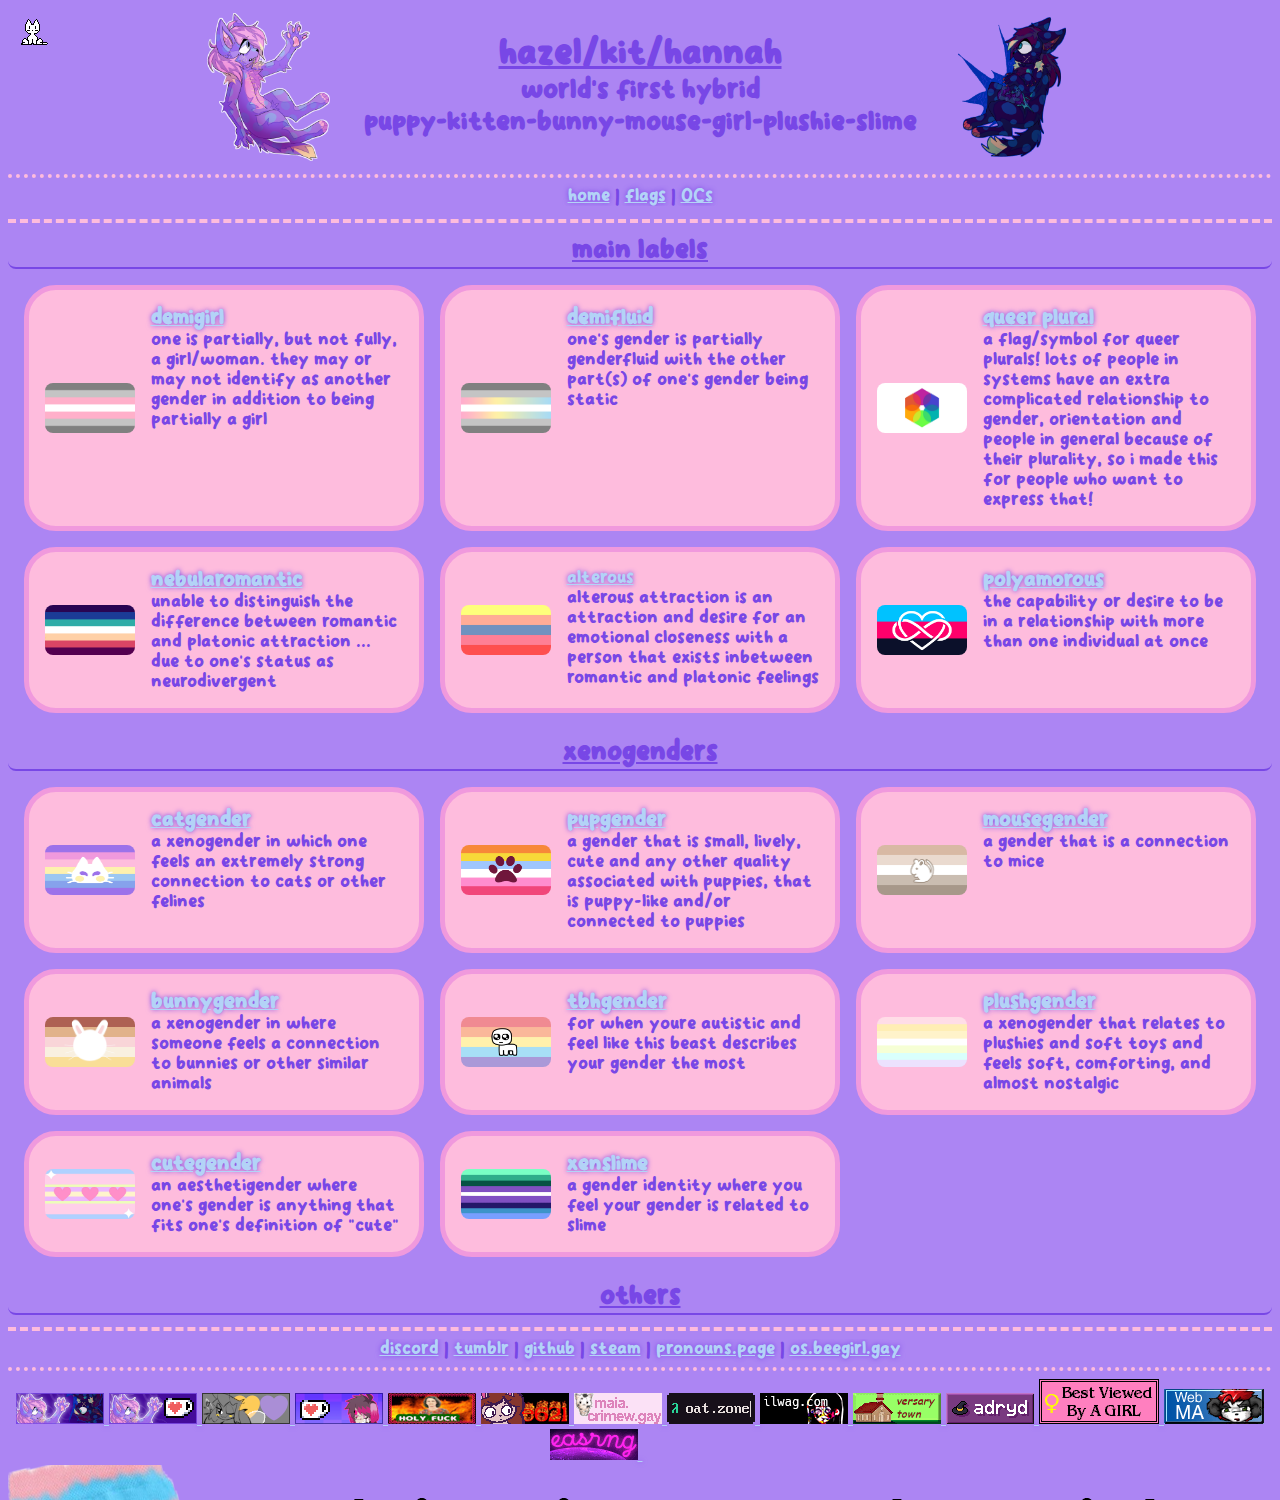
<file: flags/index.html>
<!DOCTYPE HTML>
<head>
    <title>my pride flags :3</title>
	<base href="../">
	<link rel="icon" type="image/x-icon" href="Images/Favicon.png">
	<link rel="stylesheet" href="Styles/Common.css">
	<link rel="stylesheet" href="Styles/Flags.css">
	<script defer src="Scripts/iframe.js"></script>
</head>

<body>
	<header>
		<iframe src="/Common/Header.html" id="Header" loading="eager" seamless></iframe>
	</header>
	<hr class="dashed">
	<main>
		<details open>
			<summary>
				<u><h2>main labels</h2></u>
			</summary>
			<ul>
				<li>
					<img src="/Images/Flags/Demigirl.png">
					<div><a href="https://www.lgbtqia.wiki/wiki/Demigirl"><h3>demigirl</h3></a>
					<blockquote cite="https://www.lgbtqia.wiki/wiki/Demigirl">one is partially, but not fully, a girl/woman. they may or may not identify as another gender in addition to being partially a girl</blockquote></div>
				</li>
				<li>
					<img src="/Images/Flags/DemiFluid.png">
					<div><a href="https://www.lgbtqia.wiki/wiki/Demifluid"><h3>demifluid</h3></a>
					<blockquote cite="https://www.lgbtqia.wiki/wiki/Demifluid">one's gender is partially genderfluid with the other part(s) of one's gender being static</blockquote></div>
				</li>
				<li>
					<img src="/Images/Flags/Queer Plural.png">
					<div><a href="https://queer-buccaneers.tumblr.com/post/177533248617/this-is-a-flagsymbol-for-queer-plurals-lots-of"><h3>queer plural</h3></a>
					<blockquote cite="https://queer-buccaneers.tumblr.com/post/177533248617/this-is-a-flagsymbol-for-queer-plurals-lots-of">a flag/symbol for queer plurals! lots of people in systems have an extra complicated relationship to gender, orientation and people in general because of their plurality, so i made this for people who want to express that!</blockquote></div>
				</li>
				<li>
					<img src="/Images/Flags/NebulaRomantic.png">
					<div><a href="https://www.lgbtqia.wiki/wiki/Nebularomantic"><h3>nebularomantic</h3></a>
					<blockquote cite="https://www.lgbtqia.wiki/wiki/Nebularomantic">unable to distinguish the difference between romantic and platonic attraction ... due to one's status as neurodivergent</blockquote></div>
				</li>
				<li>
					<img src="/Images/Flags/Alterous.png">
					<div><a href="https://aromantic.fandom.com/wiki/Alterous_Attraction">alterous</a></h3>
					<blockquote cite="https://aromantic.fandom.com/wiki/Alterous_Attraction">alterous attraction is an attraction and desire for an emotional closeness with a person that exists inbetween romantic and platonic feelings</blockquote></div>
				</li>
				<li>
					<img src="/Images/Flags/PolyAmorous.png">
					<div><a href="https://www.lgbtqia.wiki/wiki/Polyamorous"><h3>polyamorous</h3></a>
					<blockquote cite="https://www.lgbtqia.wiki/wiki/Polyamorous">the capability or desire to be in a relationship with more than one individual at once</blockquote></div>
				</li>
			</ul>
		</details>
		<details open>
			<summary>
				<u><h2>xenogenders</h2></u>
			</summary>
			<ul>
				<li>
					<img src="/Images/Flags/CatGender.png">
					<div><a href="https://www.lgbtqia.wiki/wiki/Catgender"><h3>catgender</h3></a>
					<blockquote cite="https://www.lgbtqia.wiki/wiki/Catgender">a xenogender in which one feels an extremely strong connection to cats or other felines</blockquote></div>
				</li>
				<li>
					<img src="/Images/Flags/PupGender.png">
					<div><a href="https://www.lgbtqia.wiki/wiki/Pupgender"><h3>pupgender</h3></a>
					<blockquote cite="https://www.lgbtqia.wiki/wiki/Pupgender">a gender that is small, lively, cute and any other quality associated with puppies, that is puppy-like and/or connected to puppies</blockquote></div>
				</li>
				<li>
					<img src="/Images/Flags/MouseGender.png">
					<div><a href="https://www.lgbtqia.wiki/wiki/Mousegender"><h3>mousegender</h3></a>
					<blockquote cite="https://www.lgbtqia.wiki/wiki/Mousegender">a gender that is a connection to mice</blockquote></div>
				</li>
				<li>
					<img src="/Images/Flags/BunnyGender.png">
					<div><a href="https://www.lgbtqia.wiki/wiki/Bunnygender"><h3>bunnygender</h3></a>
					<blockquote cite="https://www.lgbtqia.wiki/wiki/Bunnygender">a xenogender in where someone feels a connection to bunnies or other similar animals</blockquote></div>
				</li>
				<li>
					<img src="/Images/Flags/TBHGender.png">
					<div><a href="https://purplequay.tumblr.com/post/687043456038748160/tbhgender-for-when-youre-autistic-and-feel-like"><h3>tbhgender</h3></a>
					<blockquote cite="https://purplequay.tumblr.com/post/687043456038748160/tbhgender-for-when-youre-autistic-and-feel-like">for when youre autistic and feel like this beast describes your gender the most</blockquote></div>
				</li>
				<li>
					<img src="/Images/Flags/PlushGender.png">
					<div><a href="https://www.lgbtqia.wiki/wiki/Plushgender"><h3>plushgender</h3></a>
					<blockquote cite="https://www.lgbtqia.wiki/wiki/Plushgender">a xenogender that relates to plushies and soft toys and feels soft, comforting, and almost nostalgic</blockquote></div>
				</li>
				<li>
					<img src="/Images/Flags/CuteGender.png">
					<div><a href="https://www.lgbtqia.wiki/wiki/Cutegender"><h3>cutegender</h3></a>
					<blockquote cite="https://www.lgbtqia.wiki/wiki/Cutegender">an aesthetigender where one's gender is anything that fits one's definition of "cute"</blockquote></div>
				</li>
				<li>
					<img src="/Images/Flags/XenSlime.png">
					<div><a href="https://www.reddit.com/r/XenogendersAndMore/comments/nk3t13/coining_a_new_termgender_explanation_xenslime_not/"><h3>xenslime</h3></a>
					<blockquote cite="https://www.reddit.com/r/XenogendersAndMore/comments/nk3t13/coining_a_new_termgender_explanation_xenslime_not/">a gender identity where you feel your gender is related to slime</blockquote></div>
				</li>
			</ul>
		</details>
		<details>
			<summary>
				<u><h2>others</h2></u>
			</summary>
			<ul>
				<li>
					<img src="/Images/Flags/TransGender.png">
					<div><a href="https://www.lgbtqia.wiki/wiki/Transgender"><h3>transgender</h3></a>
					<blockquote cite="https://www.lgbtqia.wiki/wiki/Transgender">an individual whose gender identity does not correspond with their assigned gender at birth</blockquote></div>
				</li>
				<li>
					<img src="/Images/Flags/TransFeminine.png">
					<div><a href="https://www.lgbtqia.wiki/wiki/Transfeminine"><h3>transfeminine</h3></a>
					<blockquote cite="https://www.lgbtqia.wiki/wiki/Transfeminine">an umbrella term for individuals whose gender is partially or fully feminine</blockquote></div>
				</li>
				<li>
					<img src="/Images/Flags/QuoiRomantic.png">
					<div><a href="https://www.lgbtqia.wiki/wiki/Quoiromantic"><h3>quoiromantic</h3></a>
					<blockquote cite="https://www.lgbtqia.wiki/wiki/Quoiromantic">being unsure what romantic attraction is, and therefore being unsure if one has experienced it or not</blockquote></div>
				</li>
				<li>
					<img src="/Images/Flags/Genderfluff.png">
					<div><a href="https://www.lgbtqia.wiki/wiki/Genderfluff"><h3>genderfluff</h3></a>
					<blockquote cite="https://www.lgbtqia.wiki/wiki/Genderfluff">an aesthetigender that is light, soft and fluffy or related to fluffiness or fluffy things</blockquote></div>
				</li>
				<li>
					<img src="/Images/Flags/Relationship Anarchy.png">
					<div><a href="https://www.lgbtqia.wiki/wiki/Relationship_Anarchy"><h3>relationship anarchy</h3></a>
					<blockquote cite="https://www.lgbtqia.wiki/wiki/Relationship_Anarchy">the belief that relationships should not be bound by set rules, aside from the rules the individuals involved mutually agree upon</blockquote></div>
				</li>
			</ul>
		</details>
	</main>
	<hr class="dashed">
	<footer>
		<iframe src="/Common/Footer.html" id="Footer" loading="eager" seamless></iframe>
	</footer>
	<script src="Scripts/oneko.js"></script>
</body>
</file>
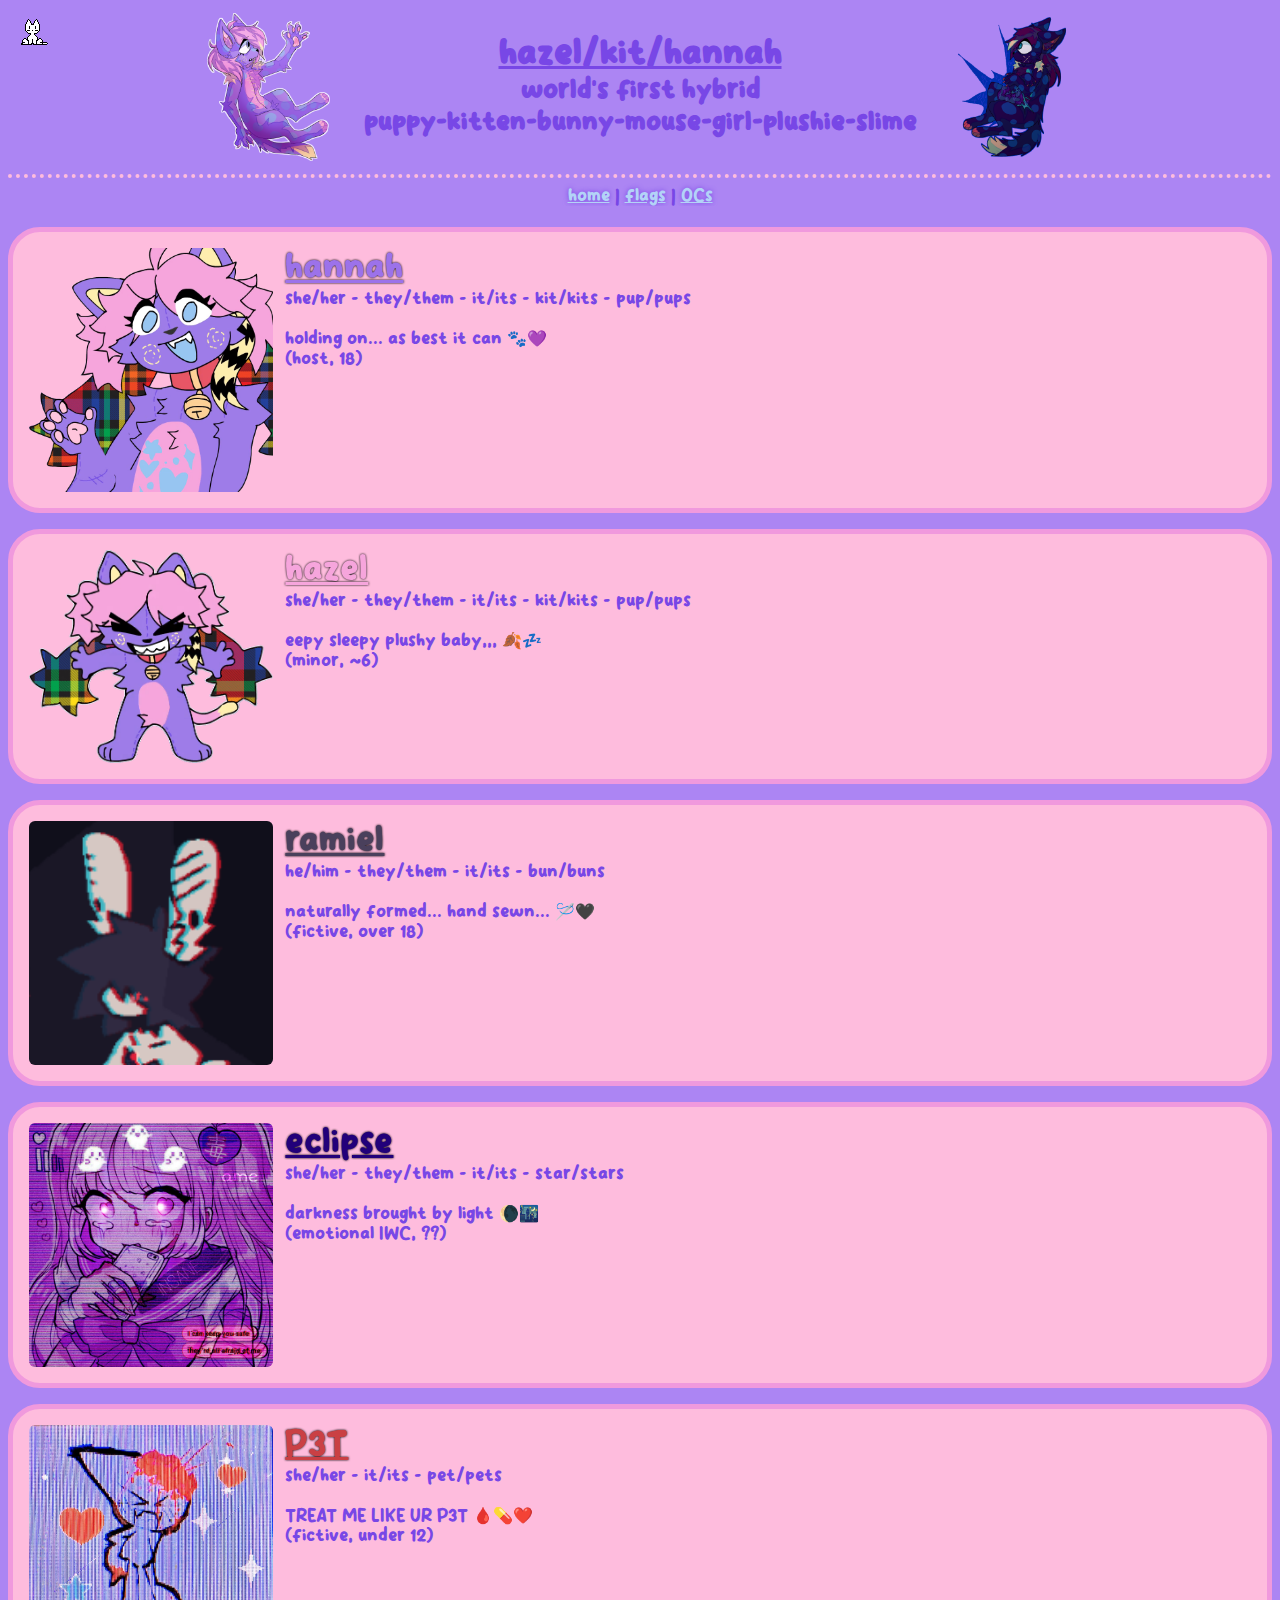
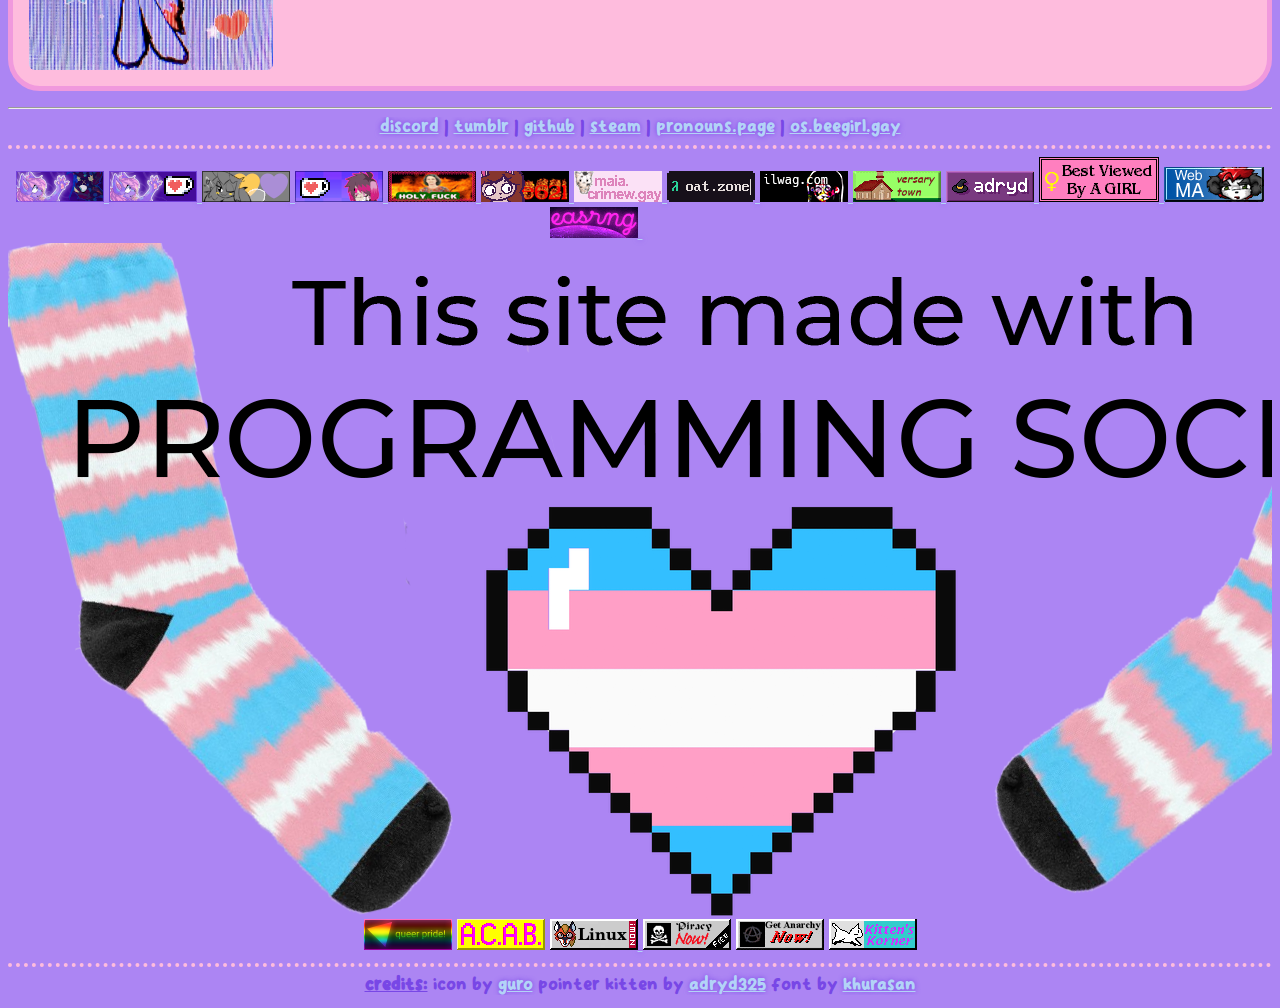
<file: headmates/index.html>
<!DOCTYPE HTML>
<head>
    <title>our headmates :3</title>
	<base href="../">
	<link rel="icon" type="image/x-icon" href="Images/Favicon.png">
	<link rel="stylesheet" href="Styles/Common.css">
	<link rel="stylesheet" href="Styles/Headmates.css">
	<script defer src="Scripts/iframe.js"></script>
</head>

<body>
	<header>
		<iframe src="/Common/Header.html" id="Header" loading="eager" seamless></iframe>
	</header>
	<main>
		<ul>
			<li id="hannah">
				<figure>
					<a href="https://dash.pluralkit.me/dash/m/yvcbc"><img src="Images/Headmates/hannah.png"></a>
					<figcaption>by <a href="https://ko-fi.com/w1z4rdxx/gallery">guro</a></figcaption>
				</figure>
				<div class="description">
					<span class="title hannah">
						<span class="name">hannah</span>
						<span class="pronouns">she/her - they/them - it/its - kit/kits - pup/pups</span>
					</span><br/>
					<p>holding on... as best it can 🐾💜<br/>
					(host, 18)</p>
				</div>
			</li>
			<li id="hazel">
				<figure>
					<a href="https://dash.pluralkit.me/dash/m/qkwlb"><img src="Images/Headmates/hazel.png"></a>
					<figcaption>by <a href="https://ko-fi.com/w1z4rdxx/gallery">guro</a></figcaption>
				</figure>
				<div class="description">
					<span class="title hazel">
						<span class="name">hazel</span>
						<span class="pronouns">she/her - they/them - it/its - kit/kits - pup/pups</span>
					</span><br/>
					<p>eepy sleepy plushy baby,,, 🍂💤<br/>
					(minor, ~6)</p>
				</div>
			</li>
			<li id="ramiel">
				<figure>
					<a href="https://dash.pluralkit.me/dash/m/hjuuw"><img src="Images/Headmates/ramiel.png"></a>
					<figcaption>by <a href="https://www.tumblr.com/deceased-bunny">ramiel</a></figcaption>
				</figure>
				<div class="description">
					<span class="title ramiel">
						<span class="name">ramiel</span>
						<span class="pronouns">he/him - they/them - it/its - bun/buns</span>
					</span><br/>
					<p>naturally formed... hand sewn... 🪡🖤<br/>
					(fictive, over 18)</p>
				</div>
			</li>
			<li id="eclipse">
				<figure>
					<a href="https://dash.pluralkit.me/dash/m/rqrew"><img src="Images/Headmates/eclipse.png"></a>
					<figcaption>from <a href="https://www.artofit.org/image-gallery/80853755801955714/purple-yandere/">google</a></figcaption>
				</figure>
				<div class="description">
					<span class="title eclipse">
						<span class="name">eclipse</span>
						<span class="pronouns">she/her - they/them - it/its - star/stars</span>
					</span><br/>
					<p>darkness brought by light 🌘🌃<br/>
					(emotional IWC, ??)</p>
				</div>
			</li>
			<li id="pet">
				<figure>
					<a href="https://dash.pluralkit.me/dash/m/wpabv"><img src="Images/Headmates/pet.png"></a>
					<figcaption>from <a href="https://femtanyl.bandcamp.com/track/push-ur-t3mpr">femtanyl</a></figcaption>
				</figure>
				<div class="description">
					<span class="title pet">
						<span class="name">P3T</span>
						<span class="pronouns">she/her - it/its - pet/pets</span>
					</span><br/>
					<p>TREAT ME LIKE UR P3T 🩸💊❤️<br/>
					(fictive, under 12)</p>
				</div>
			</li>
		</ul>
	</main>
	<hr>
	<footer>
		<iframe src="/Common/Footer.html" id="Footer" loading="eager" seamless></iframe>
	</footer>
	<script src="Scripts/oneko.js"></script>
</body>
</file>
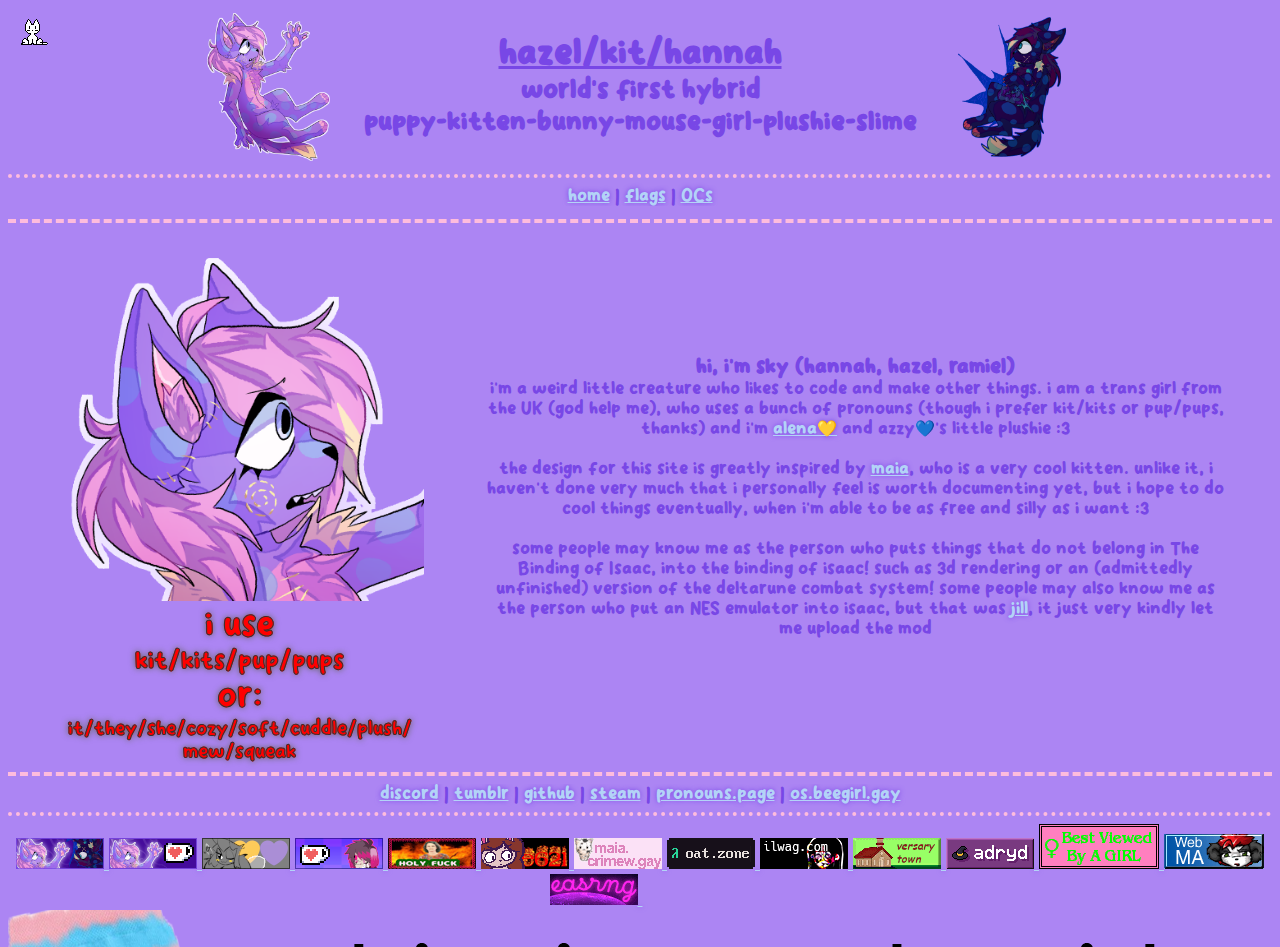
<file: home/index.html>
<!DOCTYPE HTML>
<head>
    <title>hi! i'm sky :3</title>
	<base href="../">
	<link rel="icon" type="image/x-icon" href="Images/Favicon.png">
	<link rel="stylesheet" href="Styles/Common.css">
	<link rel="stylesheet" href="Styles/Home.css">
	<script defer src="Scripts/iframe.js"></script>
</head>

<body>
	<header>
		<iframe src="/Common/Header.html" id="Header" loading="eager" seamless></iframe>
	</header>
	<hr class="dashed">
	<main>
		<span class="images">
			<a href="./OCs/#kit">
				<img src="Images/Icon.png" alt="It me!" title="It me!">
			</a>
			<div class="fancy">
				<p class="big">i use</p>
				<p class="medium">kit/<wbr>kits/<wbr>pup/<wbr>pups</p>
				<p class="big">or:</p>
				<p class="small">it/<wbr>they/<wbr>she/<wbr>cozy/<wbr>soft/<wbr>cuddle/<wbr>plush/<wbr>mew/<wbr>squeak</p>
			</div>
		</span>
		<span class="intro">
			<h3>hi, i'm sky (hannah, hazel, ramiel)</h3> 
			i'm a weird little creature who likes to code and make other things.
			i am a trans girl from the UK (god help me), who uses a bunch of pronouns (though i prefer kit/kits or pup/pups, thanks)
			and i'm <a href="https://bumblebutt.carrd.co">alena💛</a> and azzy💙's little plushie :3<br><br>
			the design for this site is greatly inspired by <a href="https://maia.crimew.gay">maia</a>, who is a very cool kitten.
			unlike it, i haven't done very much that i personally feel is worth documenting yet, but i hope to do cool things eventually, when i'm able to be as free and silly as i want :3<br><br>
			some people may know me as the person who puts things that do not belong in The Binding of Isaac, into the binding of isaac! such as 3d rendering or an (admittedly unfinished) version of the deltarune combat system!
			some people may also know me as the person who put an NES emulator into isaac, but that was <a href="https://oat.zone">jill</a>, it just very kindly let me upload the mod
		</span>
	</main>
	<hr class="dashed">
	<footer>
		<iframe src="/Common/Footer.html" id="Footer" loading="eager" seamless></iframe>
	</footer>
	<script src="Scripts/oneko.js"></script>
</body>
</file>
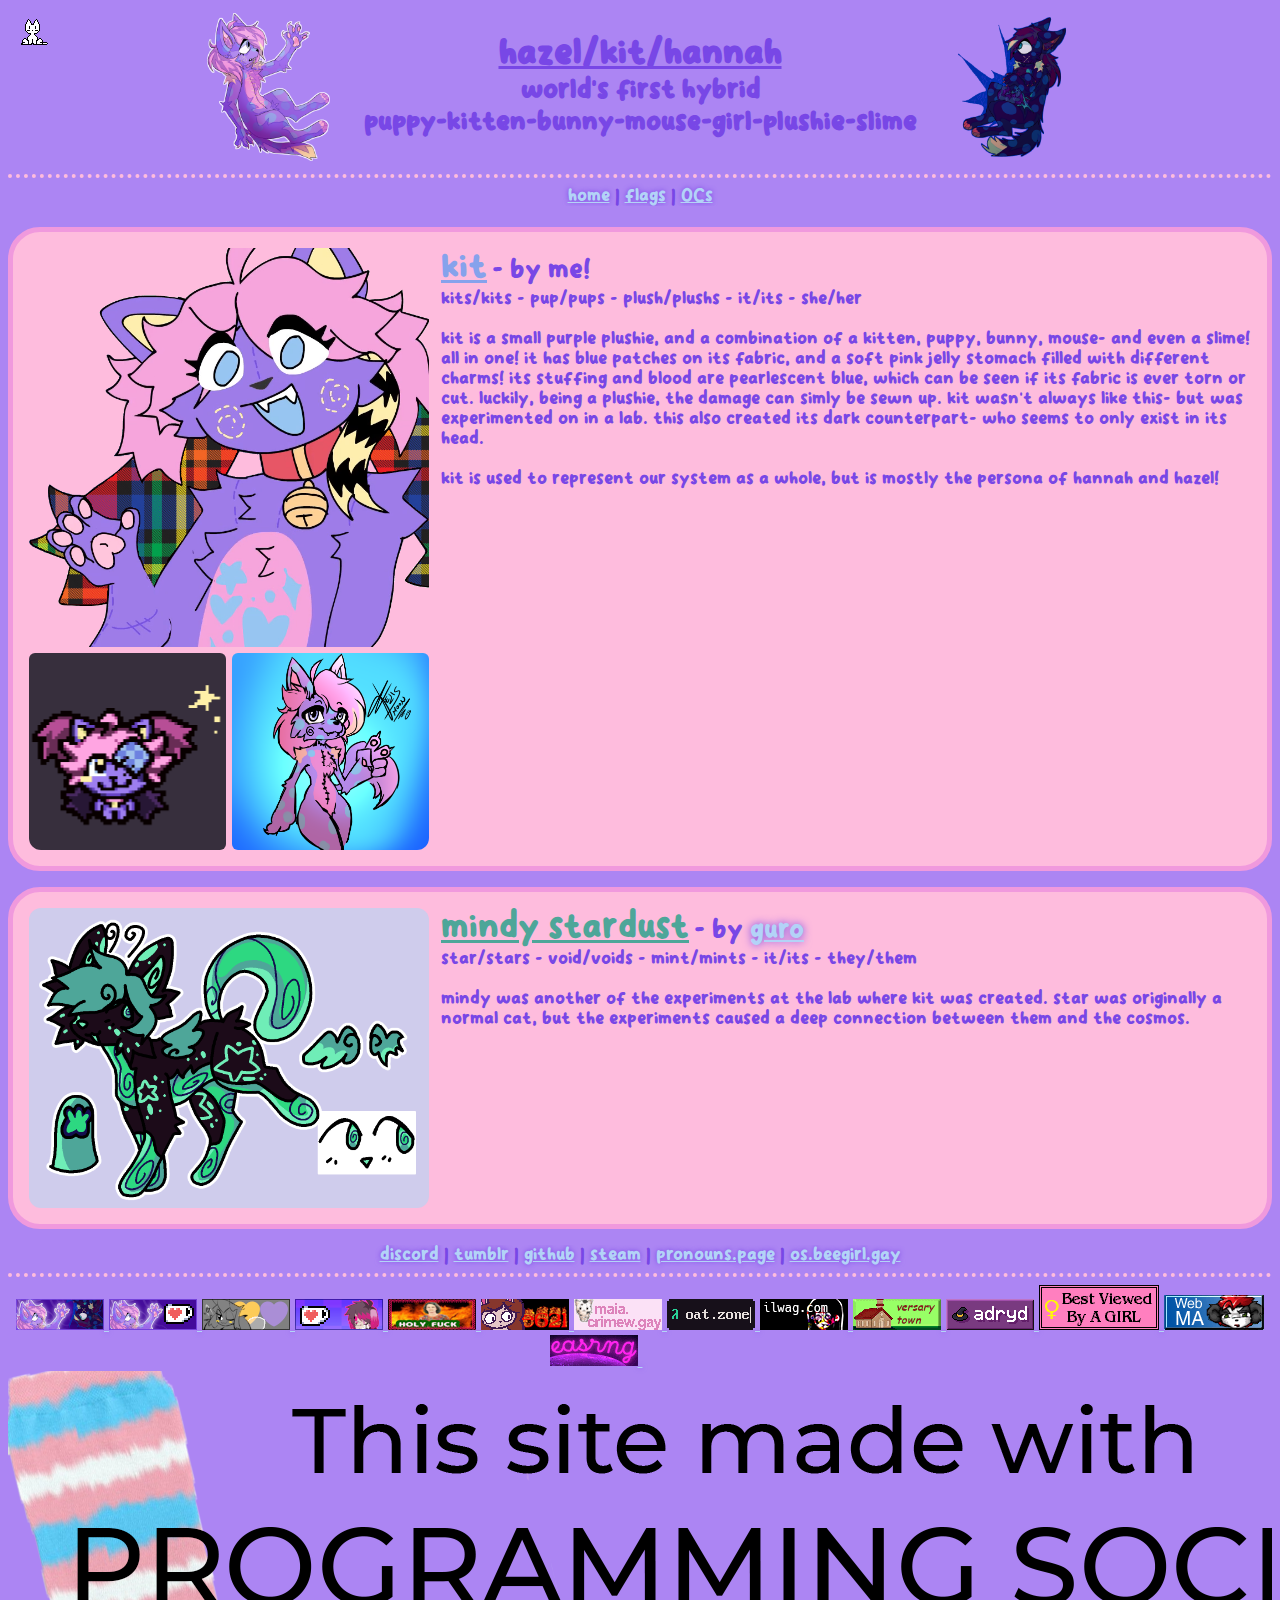
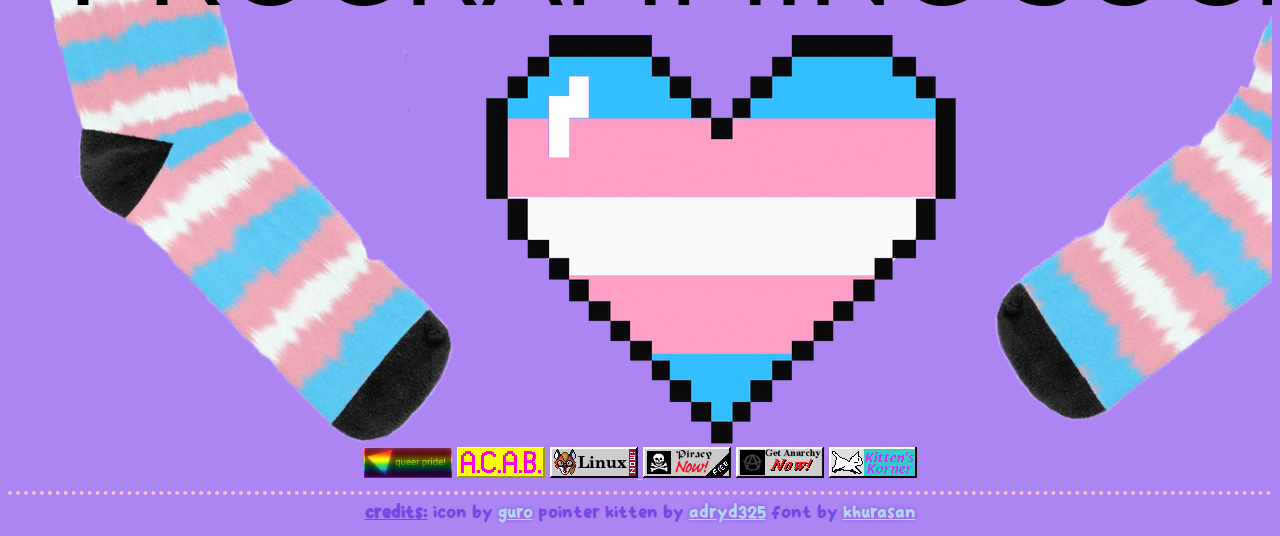
<file: OCs/index.html>
<!DOCTYPE HTML>
<head>
    <title>our OCs :3</title>
	<base href="../">
	<link rel="icon" type="image/x-icon" href="Images/Favicon.png">
	<link rel="stylesheet" href="Styles/Common.css">
	<link rel="stylesheet" href="Styles/OCs.css">
	<script defer src="Scripts/iframe.js"></script>
</head>

<body>
	<header>
		<iframe src="/Common/Header.html" id="Header" loading="eager" seamless></iframe>
	</header>
	<main>
		<ul>
			<li id="kit">
				<div class="gallery triple">
					<figure>
						<img src="/Images/OC art/kit guro YCH right.png">
						<figcaption>by <a href="https://ko-fi.com/snuffbun/gallery">guro</a></figcaption>
					</figure>
					<figure>
						<img src="/Images/OC art/kit brenden pixel art.png">
						<figcaption>by <a href="https://discord.com/users/1167271003991318640">brenden</a></figcaption>
					</figure>
					<figure>
						<img src="/Images/OC art/kit felismoon sketch.png">
						<figcaption>by <a href="https://x.com/felis_moon">felismoon</a></figcaption>
					</figure>
				</div>
				<div class="description">
					<span class="title kit">
						<span>
							<span class="name">kit</span>
							<span class="credit"> - by me!</span>
						</span>
						<span class="pronouns">kits/kits - pup/pups - plush/plushs - it/its - she/her</span>
					</span><br/>
					<p>kit is a small purple plushie, and a combination of a kitten, puppy, bunny, mouse- and even a slime! all in one!
					it has blue patches on its fabric, and a soft pink jelly stomach filled with different charms!
					its stuffing and blood are pearlescent blue, which can be seen if its fabric is ever torn or cut. luckily, being a plushie, the damage can simly be sewn up.
					kit wasn't always like this- but was experimented on in a lab. this also created its dark counterpart- who seems to only exist in its head.<br/>
					<br/>
					kit is used to represent our system as a whole, but is mostly the persona of hannah and hazel!</p>
				</div>
			</li>
			<li id="mindy">
				<div class="gallery">
					<figure>
						<img src="/Images/OC art/mindy guro art.png">
						<figcaption>by <a href="https://ko-fi.com/w1z4rdxx/gallery">guro</a></figcaption>
					</figure>
				</div>
				<div class="description">
					<span class="title mindy">
						<span>
							<span class="name">mindy stardust</span>
							<span class="credit"> - by <a href="https://ko-fi.com/w1z4rdxx/gallery">guro</a></span>
						</span>
						<span class="pronouns">star/stars - void/voids - mint/mints - it/its - they/them</span>
					</span><br/>
					<p>mindy was another of the experiments at the lab where kit was created.
					star was originally a normal cat, but the experiments caused a deep connection between them and the cosmos.</p>
				</div>
			</li>
		</ul>
	</main>
	<footer>
		<iframe src="/Common/Footer.html" id="Footer" loading="eager" seamless></iframe>
	</footer>
	<script src="Scripts/oneko.js"></script>
</body>
</file>
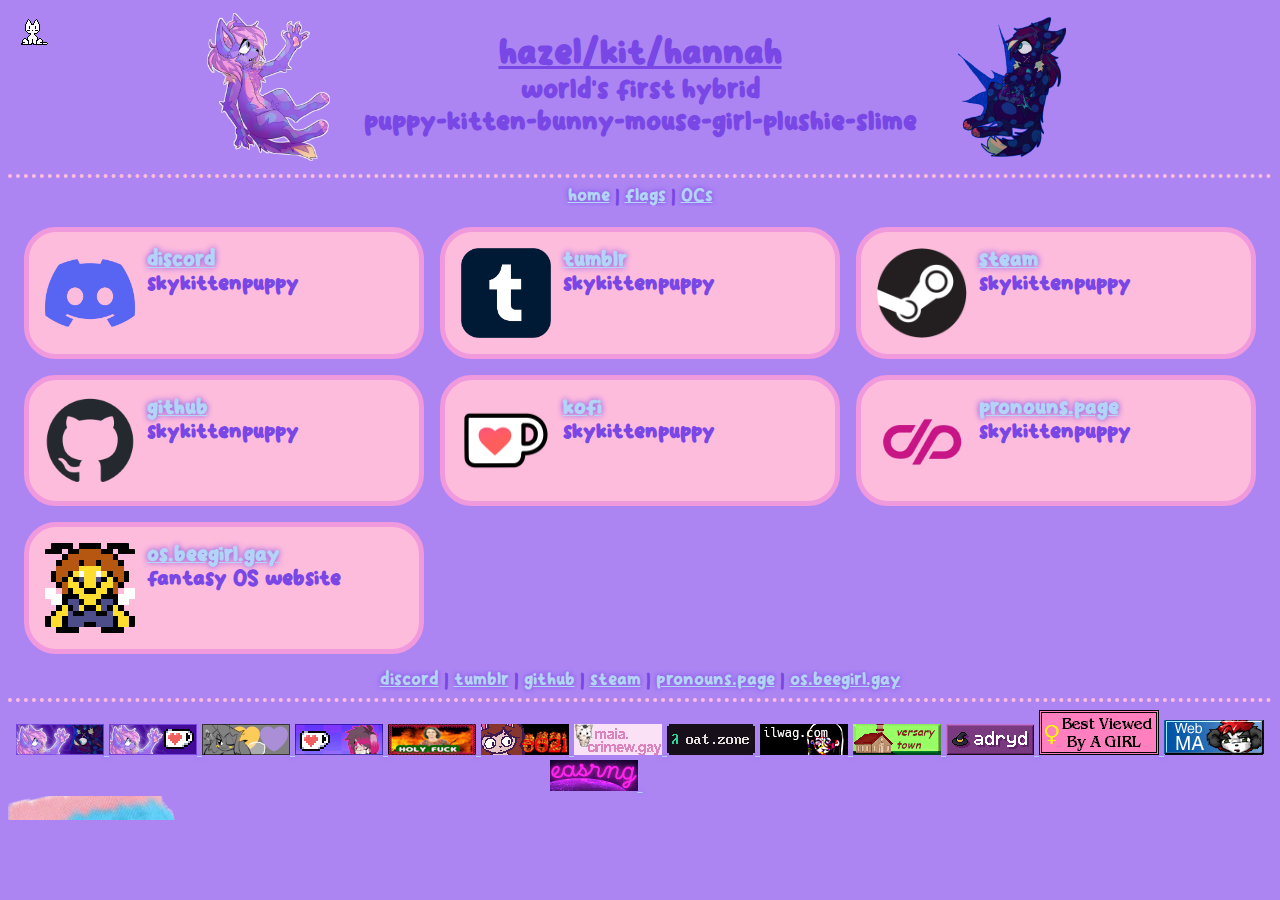
<file: socials/index.html>
<!DOCTYPE HTML>
<head>
    <title>our socials :3</title>
	<base href="../">
	<link rel="icon" type="image/x-icon" href="Images/Favicon.png">
	<link rel="stylesheet" href="Styles/Common.css">
	<link rel="stylesheet" href="Styles/Socials.css">
	<script defer src="Scripts/iframe.js"></script>
</head>

<body>
	<header>
		<iframe src="/Common/Header.html" id="Header" loading="eager" seamless></iframe>
	</header>
	<main>
		<ul>
			<li>
				<img src="/Images/Socials/Discord.png">
				<h3><a href="https://discord.com/users/265245027070902274">discord</a><br/>
				skykittenpuppy</h3>
			</li>
			<li>
				<img src="/Images/Socials/Tumblr.png">
				<h3><a href="https://skykittenpuppy.tumblr.com">tumblr</a><br/>
				skykittenpuppy</h3>
			</li>
			<li>
				<img src="/Images/Socials/Steam.png">
				<h3><a href="https://steamcommunity.com/id/skykittenpuppy">steam</a><br/>
				skykittenpuppy</h3>
			</li>
			<li>
				<img src="/Images/Socials/GitHub.png">
				<h3><a href="https://github.com/skykittenpuppy">github</a><br/>
				skykittenpuppy</h3>
			</li>
			<li>
				<img src="/Images/Socials/KoFi.png">
				<h3><a href="https://ko-fi.com/skykittenpuppy">kofi</a><br/>
				skykittenpuppy</h3>
			</li>
			<li>
				<img src="/Images/Socials/Pronouns.png">
				<h3><a href="https://en.pronouns.page/@skykittenpuppy">pronouns.page</a><br/>
				skykittenpuppy</h3>
			</li>
			<li>
				<img src="/Images/Socials/OS.png" style="image-rendering: pixelated;">
				<h3><a href="https://os.beegirl.gay/">os.beegirl.gay</a><br/>
				fantasy OS website</h3>
			</li>
		</ul>
	</main>
	<footer>
		<iframe src="/Common/Footer.html" id="Footer" loading="eager" seamless></iframe>
	</footer>
	<script src="Scripts/oneko.js"></script>
</body>
</file>
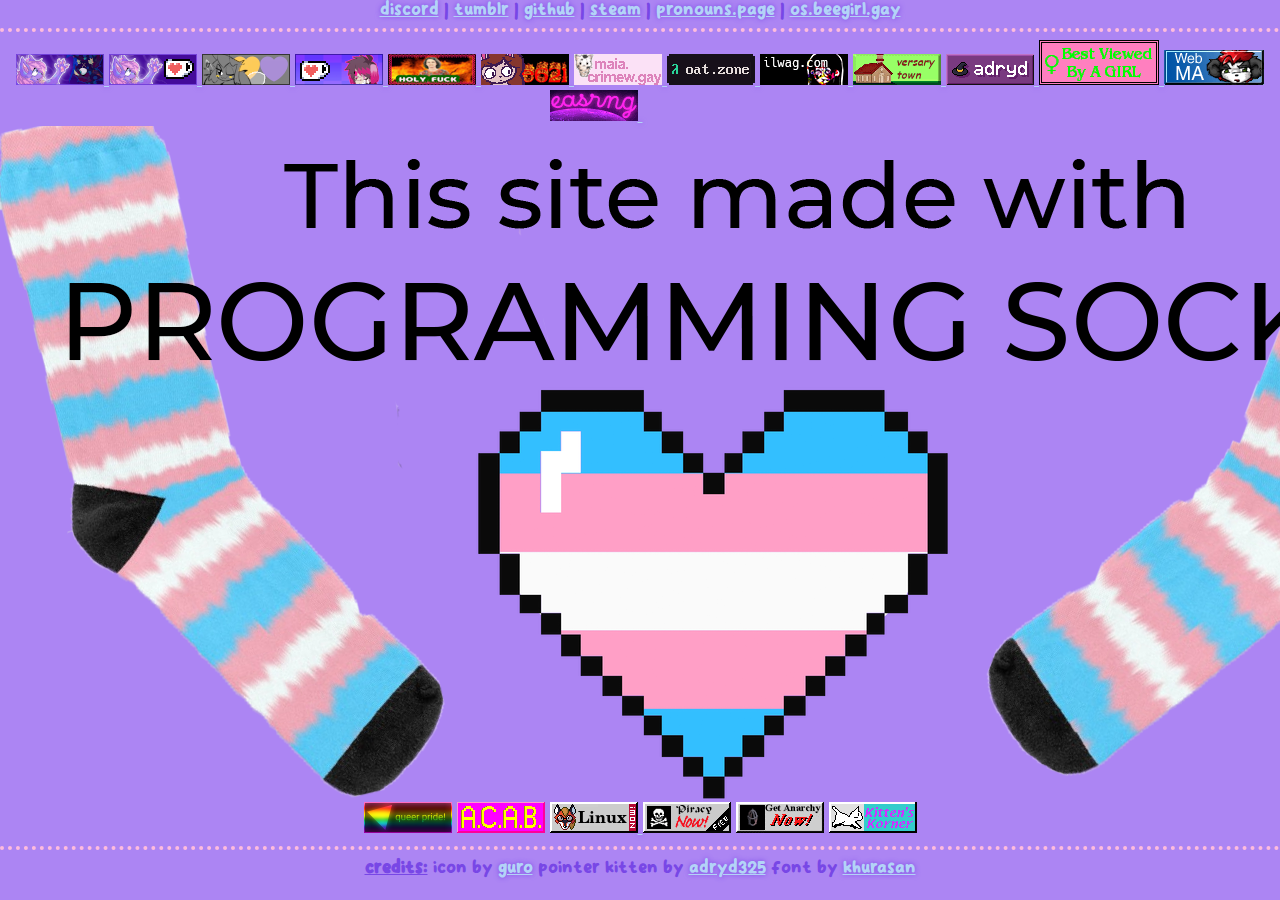
<file: Common/Footer.html>
<head>
	<base href="../" target="_parent">
	<link rel="stylesheet" href="Styles/Common.css">
	<link rel="stylesheet" href="Styles/Footer.css">
	<script>
		function resizeIframe(obj) {
		  obj.style.height = obj.contentWindow.document.documentElement.scrollHeight + 'px';
		}
	</script>
</head>
<body>
	<div class="links">
		<a href="https://discord.com/users/265245027070902274">discord</a>
		|
		<a href="https://skykittenpuppy.tumblr.com">tumblr</a>
		|
		<a href="https://github.com/skykittenpuppy">github</a>
		|
		<a href="https://steamcommunity.com/id/skykittenpuppy">steam</a>
		|
		<a href="https://en.pronouns.page/@skykittenpuppy">pronouns.page</a>
		|
		<a href="https://os.beegirl.gay/">os.beegirl.gay</a>
	</div>
	<hr class="minimal">
	<div class="badges">
		<a href="https://www.beegirl.gay/">
			<img src="/Images/Badges/kit.png" alt="www.beegirl.gay" title="this site!">
		</a>
		<a href="https://ko-fi.com/skykittenpuppy">
			<img src="/Images/Badges/KoFi.png" alt="ko-fi.com/skykittenpuppy" title="i do commissions now!!">
		</a>
		<a href="https://bumblebutt.carrd.co">
			<img src="/Images/Badges/bees.png" alt="bumblebutt.carrd.co" title="&lt;3 &lt;3">
		</a>
		<a href="https://ko-fi.com/snuffbun">
			<img src="/Images/Badges/guro.png" alt="ko-fi.com/snuffbun" title="drew my icon :D">
		</a>
		<a href="https://en.pronouns.page/@thegunkster">
			<img src="/Images/Badges/Gunkster1.png" alt="en.pronouns.page/@thegunkster" title="Funny bunny pronouns">
		</a>
		<a href="https://e621.net/users/1366388">
			<img src="/Images/Badges/Gunkster2.png" alt="e621.net/users/1366388" title="Funny bunny art">
		</a>
		<a href="https://maia.crimew.gay/">
			<img src="/Images/Badges/MaiaCrimewGay.png" alt="maia.crimew.gay" title="maybe my idol">
		</a>
		<a href="https://oat.zone/">
			<img src="/Images/Badges/OatZone.gif" alt="oat.zone" title="modded with it once">
		</a>
		<a href="https://ilwag.com">
			<img src="/Images/Badges/ILWAG.png" alt="ilwag.com" title="cool meowsic">
		</a>
		<a href="https://versary.town">
			<img src="/Images/Badges/VersaryTown.png" alt="versary.town" title="amazing website &#60;3">
		</a>
		<a href="https://adryd.com">
			<img src="/Images/Badges/AdrydCom.png" alt="adryd.com" title="THEY MADE THE FUNNY CAT">
		</a>
		<a href="http://www.anybrowser.org/campaign/">
			<img src="/Images/Badges/AnyBrowserOrg.gif" alt="anybrowser.org/campaign/" title="woo yeah woo yeah uhuh woo yeah">
		</a>
		<a href="http://www.mabsland.com">
			<img src="/Images/Badges/CensorMA.gif" alt="mabsland.com" title="cool rating badges">
		</a>
		<a href="https://earsng.net">
			<img src="/Images/Badges/EasrngNet.gif" alt="easrng.net" title="they made the next badge">
		</a>
		<a>
			<iframe src="//incr.easrng.net/badge?key=BeegirlGay" style="background: url(//incr.easrng.net/bg.gif)" title="increment badge" width="88" height="31" frameborder="0"></iframe>
		</a>
		<a>
			<img src="/Images/Badges/ProgrammerSocks.png" alt="Site made with programmer socks" title="they comfy">
		</a>
		<a>
			<img src="/Images/Badges/QueerPride.png" alt="Queer Pride" title="Be gay.">
		</a>
		<a>
			<img src="/Images/Badges/ACAB.gif" alt="ACAB" title="Fuck cops">
		</a>
		<a href="https://meow.social/@voltbun/109600348286574222">
			<img src="/Images/Badges/xenia.png" alt="linux woo!!" title="xenia my beloved">
		</a>
		<a>
			<img src="/Images/Badges/Piracy.gif" alt="piracy" title="do crimes.">
		</a>
		<a>
			<img src="/Images/Badges/Anarchy.gif" alt="anarchy" title="wooo">
		</a>
		<a>
			<img src="/Images/Badges/Kitten.gif" alt="i'm a kitten" title="mew :3">
		</a>
	</div>
	<!--<hr class="minimal">
	<aside class="webrings"></aside>-->
	<hr class="minimal">
	<div class="credits">
		<b><u>credits:</u></b> icon by <a href="https://ko-fi.com/snuffbun">guro</a> pointer kitten by <a href="https://github.com/adryd325/oneko.js">adryd325</a> font by <a href="https://www.dafont.com/nice-sugar.font">khurasan</a>
	</div>
</body>
</file>
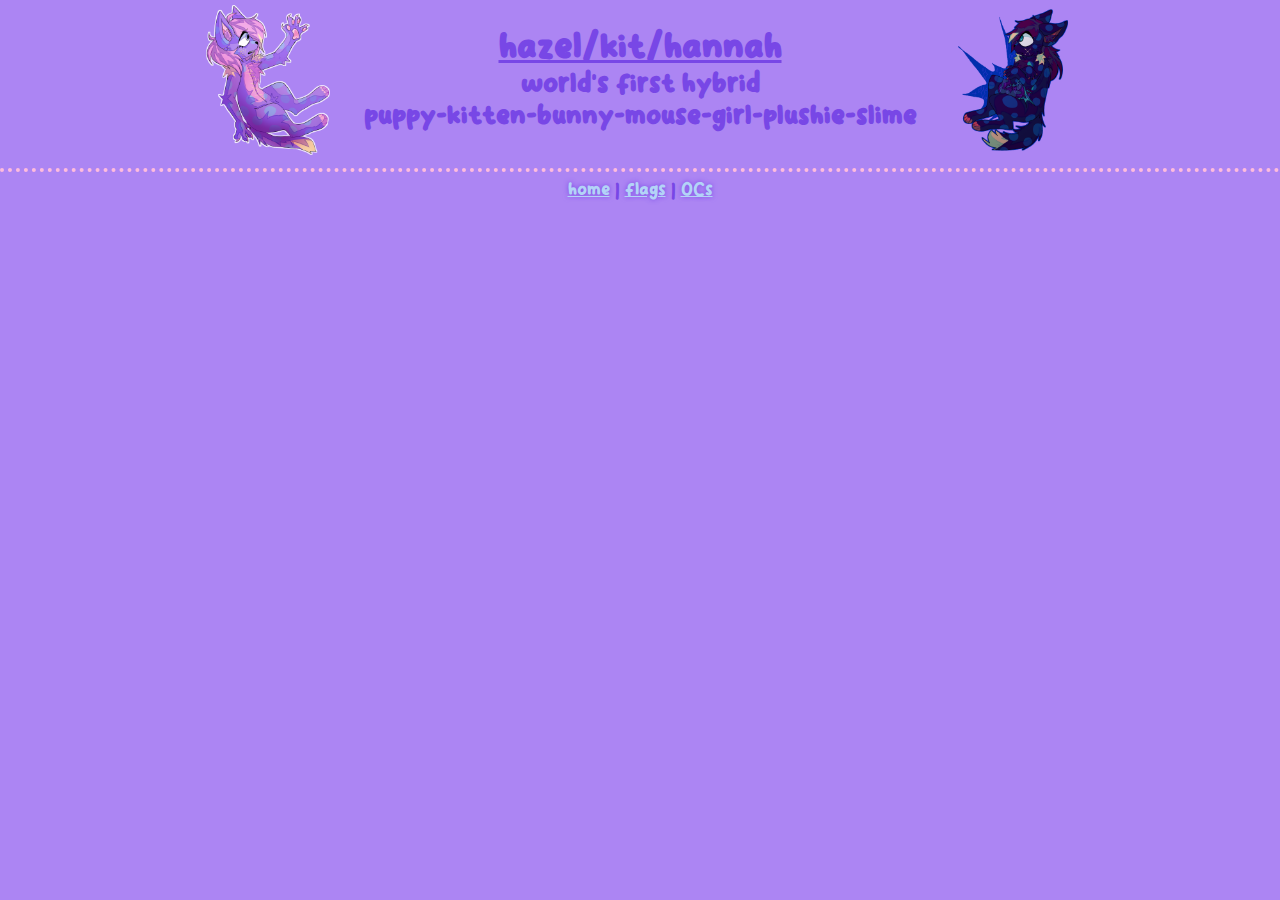
<file: Common/Header.html>
<head>
	<base href="../" target="_parent">
	<link rel="stylesheet" href="Styles/Common.css">
	<link rel="stylesheet" href="Styles/Header.css">
</head>
<body>
	<div>
		<img src="Images/kit_light.png">
		<span><u><h1>hazel/kit/hannah</h1></u>
		<h2>world's first hybrid<br>puppy-kitten-bunny-mouse-girl-plushie-slime</h2></span>
		<img src="Images/kit_dark.png">
	</div>
	<hr class="minimal">
	<a href="./home">home</a>
	|
	<a href="./flags">flags</a>
	|
	<a href="./OCs">OCs</a>
</body>
</file>
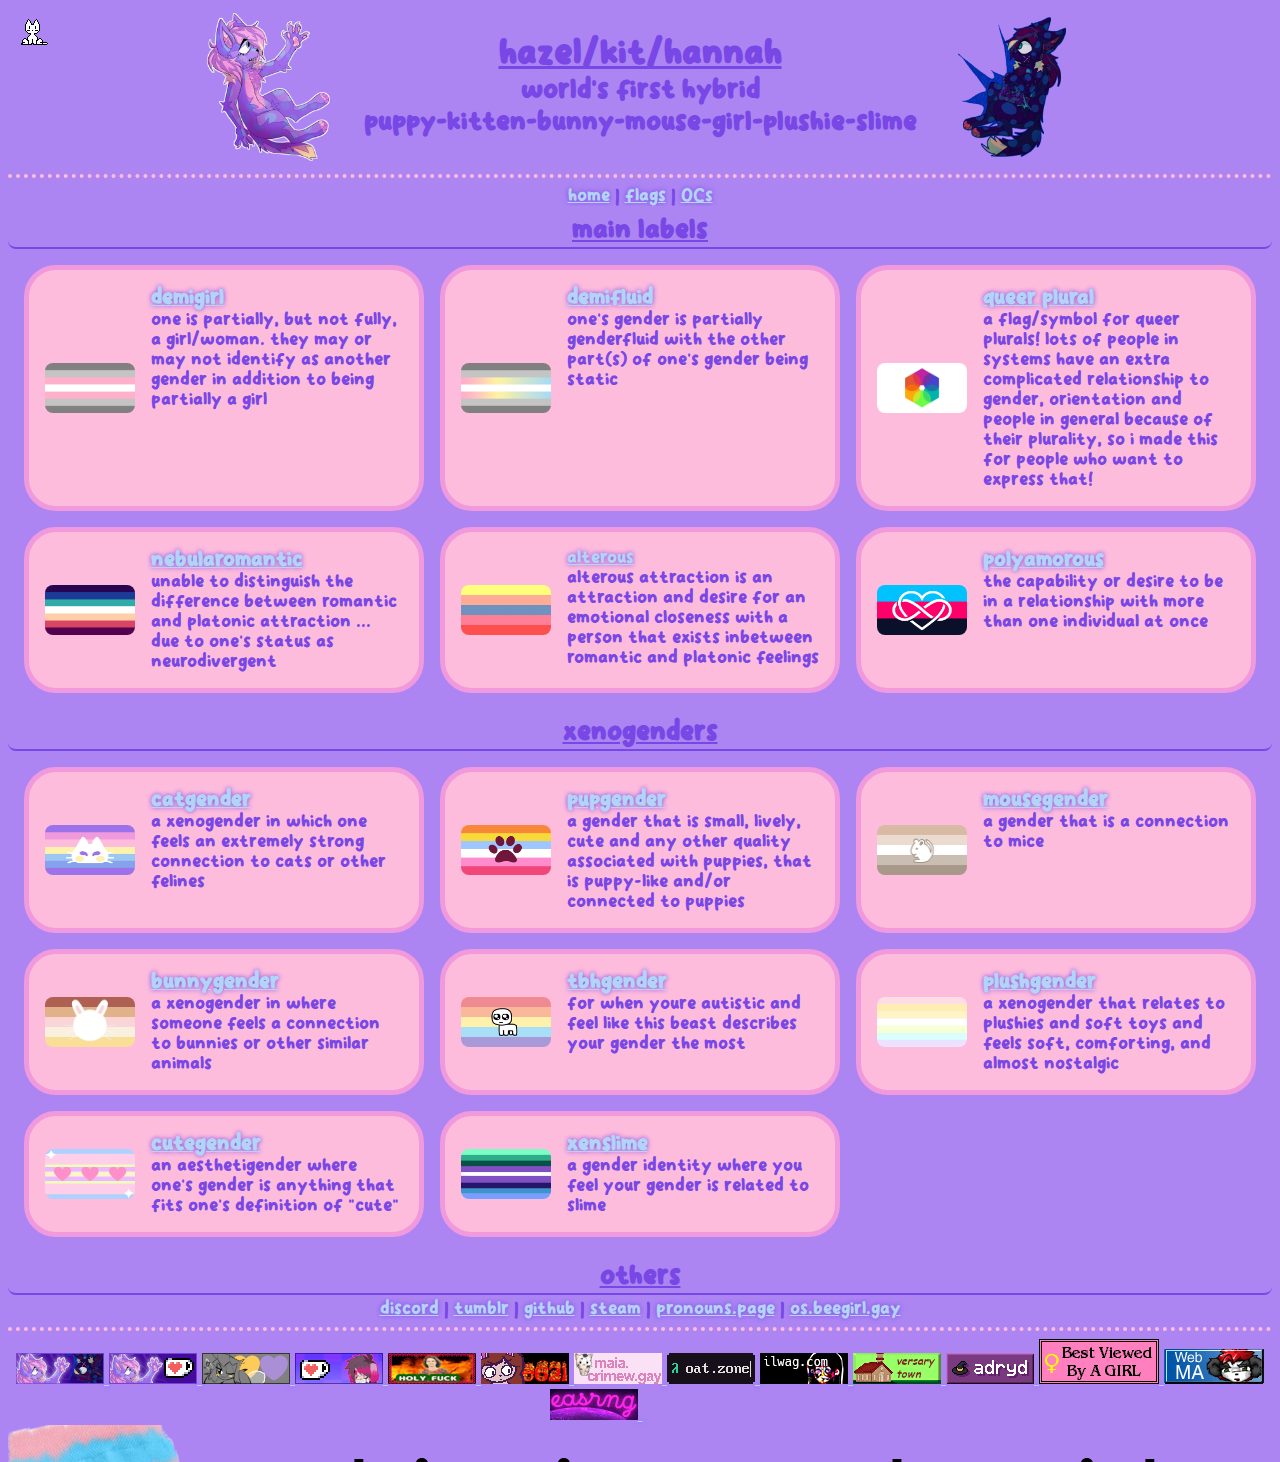
<file: flags/-index.html>
<!DOCTYPE HTML>
<head>
    <title>our pride flags :3</title>
	<base href="../">
	<link rel="icon" type="image/x-icon" href="Images/Favicon.png">
	<link rel="stylesheet" href="Styles/Common.css">
	<link rel="stylesheet" href="Styles/Flags.css">
	<script defer src="Scripts/iframe.js"></script>
</head>

<body>
	<header>
		<iframe src="/Common/Header.html" id="Header" loading="eager" seamless></iframe>
	</header>
	<main>
		<details open>
			<summary>
				<u><h2>main labels</h2></u>
			</summary>
			<ul>
				<li>
					<img src="/Images/Flags/Demigirl.png">
					<div><a href="https://www.lgbtqia.wiki/wiki/Demigirl"><h3>demigirl</h3></a>
					<blockquote cite="https://www.lgbtqia.wiki/wiki/Demigirl">one is partially, but not fully, a girl/woman. they may or may not identify as another gender in addition to being partially a girl</blockquote></div>
				</li>
				<li>
					<img src="/Images/Flags/DemiFluid.png">
					<div><a href="https://www.lgbtqia.wiki/wiki/Demifluid"><h3>demifluid</h3></a>
					<blockquote cite="https://www.lgbtqia.wiki/wiki/Demifluid">one's gender is partially genderfluid with the other part(s) of one's gender being static</blockquote></div>
				</li>
				<li>
					<img src="/Images/Flags/Queer Plural.png">
					<div><a href="https://queer-buccaneers.tumblr.com/post/177533248617/this-is-a-flagsymbol-for-queer-plurals-lots-of"><h3>queer plural</h3></a>
					<blockquote cite="https://queer-buccaneers.tumblr.com/post/177533248617/this-is-a-flagsymbol-for-queer-plurals-lots-of">a flag/symbol for queer plurals! lots of people in systems have an extra complicated relationship to gender, orientation and people in general because of their plurality, so i made this for people who want to express that!</blockquote></div>
				</li>
				<li>
					<img src="/Images/Flags/NebulaRomantic.png">
					<div><a href="https://www.lgbtqia.wiki/wiki/Nebularomantic"><h3>nebularomantic</h3></a>
					<blockquote cite="https://www.lgbtqia.wiki/wiki/Nebularomantic">unable to distinguish the difference between romantic and platonic attraction ... due to one's status as neurodivergent</blockquote></div>
				</li>
				<li>
					<img src="/Images/Flags/Alterous.png">
					<div><a href="https://aromantic.fandom.com/wiki/Alterous_Attraction">alterous</a></h3>
					<blockquote cite="https://aromantic.fandom.com/wiki/Alterous_Attraction">alterous attraction is an attraction and desire for an emotional closeness with a person that exists inbetween romantic and platonic feelings</blockquote></div>
				</li>
				<li>
					<img src="/Images/Flags/PolyAmorous.png">
					<div><a href="https://www.lgbtqia.wiki/wiki/Polyamorous"><h3>polyamorous</h3></a>
					<blockquote cite="https://www.lgbtqia.wiki/wiki/Polyamorous">the capability or desire to be in a relationship with more than one individual at once</blockquote></div>
				</li>
			</ul>
		</details>
		<details open>
			<summary>
				<u><h2>xenogenders</h2></u>
			</summary>
			<ul>
				<li>
					<img src="/Images/Flags/CatGender.png">
					<div><a href="https://www.lgbtqia.wiki/wiki/Catgender"><h3>catgender</h3></a>
					<blockquote cite="https://www.lgbtqia.wiki/wiki/Catgender">a xenogender in which one feels an extremely strong connection to cats or other felines</blockquote></div>
				</li>
				<li>
					<img src="/Images/Flags/PupGender.png">
					<div><a href="https://www.lgbtqia.wiki/wiki/Pupgender"><h3>pupgender</h3></a>
					<blockquote cite="https://www.lgbtqia.wiki/wiki/Pupgender">a gender that is small, lively, cute and any other quality associated with puppies, that is puppy-like and/or connected to puppies</blockquote></div>
				</li>
				<li>
					<img src="/Images/Flags/MouseGender.png">
					<div><a href="https://www.lgbtqia.wiki/wiki/Mousegender"><h3>mousegender</h3></a>
					<blockquote cite="https://www.lgbtqia.wiki/wiki/Mousegender">a gender that is a connection to mice</blockquote></div>
				</li>
				<li>
					<img src="/Images/Flags/BunnyGender.png">
					<div><a href="https://www.lgbtqia.wiki/wiki/Bunnygender"><h3>bunnygender</h3></a>
					<blockquote cite="https://www.lgbtqia.wiki/wiki/Bunnygender">a xenogender in where someone feels a connection to bunnies or other similar animals</blockquote></div>
				</li>
				<li>
					<img src="/Images/Flags/TBHGender.png">
					<div><a href="https://purplequay.tumblr.com/post/687043456038748160/tbhgender-for-when-youre-autistic-and-feel-like"><h3>tbhgender</h3></a>
					<blockquote cite="https://purplequay.tumblr.com/post/687043456038748160/tbhgender-for-when-youre-autistic-and-feel-like">for when youre autistic and feel like this beast describes your gender the most</blockquote></div>
				</li>
				<li>
					<img src="/Images/Flags/PlushGender.png">
					<div><a href="https://www.lgbtqia.wiki/wiki/Plushgender"><h3>plushgender</h3></a>
					<blockquote cite="https://www.lgbtqia.wiki/wiki/Plushgender">a xenogender that relates to plushies and soft toys and feels soft, comforting, and almost nostalgic</blockquote></div>
				</li>
				<li>
					<img src="/Images/Flags/CuteGender.png">
					<div><a href="https://www.lgbtqia.wiki/wiki/Cutegender"><h3>cutegender</h3></a>
					<blockquote cite="https://www.lgbtqia.wiki/wiki/Cutegender">an aesthetigender where one's gender is anything that fits one's definition of "cute"</blockquote></div>
				</li>
				<li>
					<img src="/Images/Flags/XenSlime.png">
					<div><a href="https://www.reddit.com/r/XenogendersAndMore/comments/nk3t13/coining_a_new_termgender_explanation_xenslime_not/"><h3>xenslime</h3></a>
					<blockquote cite="https://www.reddit.com/r/XenogendersAndMore/comments/nk3t13/coining_a_new_termgender_explanation_xenslime_not/">a gender identity where you feel your gender is related to slime</blockquote></div>
				</li>
			</ul>
		</details>
		<details>
			<summary>
				<u><h2>others</h2></u>
			</summary>
			<ul>
				<li>
					<img src="/Images/Flags/TransGender.png">
					<div><a href="https://www.lgbtqia.wiki/wiki/Transgender"><h3>transgender</h3></a>
					<blockquote cite="https://www.lgbtqia.wiki/wiki/Transgender">an individual whose gender identity does not correspond with their assigned gender at birth</blockquote></div>
				</li>
				<li>
					<img src="/Images/Flags/TransFeminine.png">
					<div><a href="https://www.lgbtqia.wiki/wiki/Transfeminine"><h3>transfeminine</h3></a>
					<blockquote cite="https://www.lgbtqia.wiki/wiki/Transfeminine">an umbrella term for individuals whose gender is partially or fully feminine</blockquote></div>
				</li>
				<li>
					<img src="/Images/Flags/QuoiRomantic.png">
					<div><a href="https://www.lgbtqia.wiki/wiki/Quoiromantic"><h3>quoiromantic</h3></a>
					<blockquote cite="https://www.lgbtqia.wiki/wiki/Quoiromantic">being unsure what romantic attraction is, and therefore being unsure if one has experienced it or not</blockquote></div>
				</li>
				<li>
					<img src="/Images/Flags/Genderfluff.png">
					<div><a href="https://www.lgbtqia.wiki/wiki/Genderfluff"><h3>genderfluff</h3></a>
					<blockquote cite="https://www.lgbtqia.wiki/wiki/Genderfluff">an aesthetigender that is light, soft and fluffy or related to fluffiness or fluffy things</blockquote></div>
				</li>
				<li>
					<img src="/Images/Flags/Relationship Anarchy.png">
					<div><a href="https://www.lgbtqia.wiki/wiki/Relationship_Anarchy"><h3>relationship anarchy</h3></a>
					<blockquote cite="https://www.lgbtqia.wiki/wiki/Relationship_Anarchy">the belief that relationships should not be bound by set rules, aside from the rules the individuals involved mutually agree upon</blockquote></div>
				</li>
			</ul>
		</details>
	</main>
	<footer>
		<iframe src="/Common/Footer.html" id="Footer" loading="eager" seamless></iframe>
	</footer>
	<script src="Scripts/oneko.js"></script>
</body>
</file>
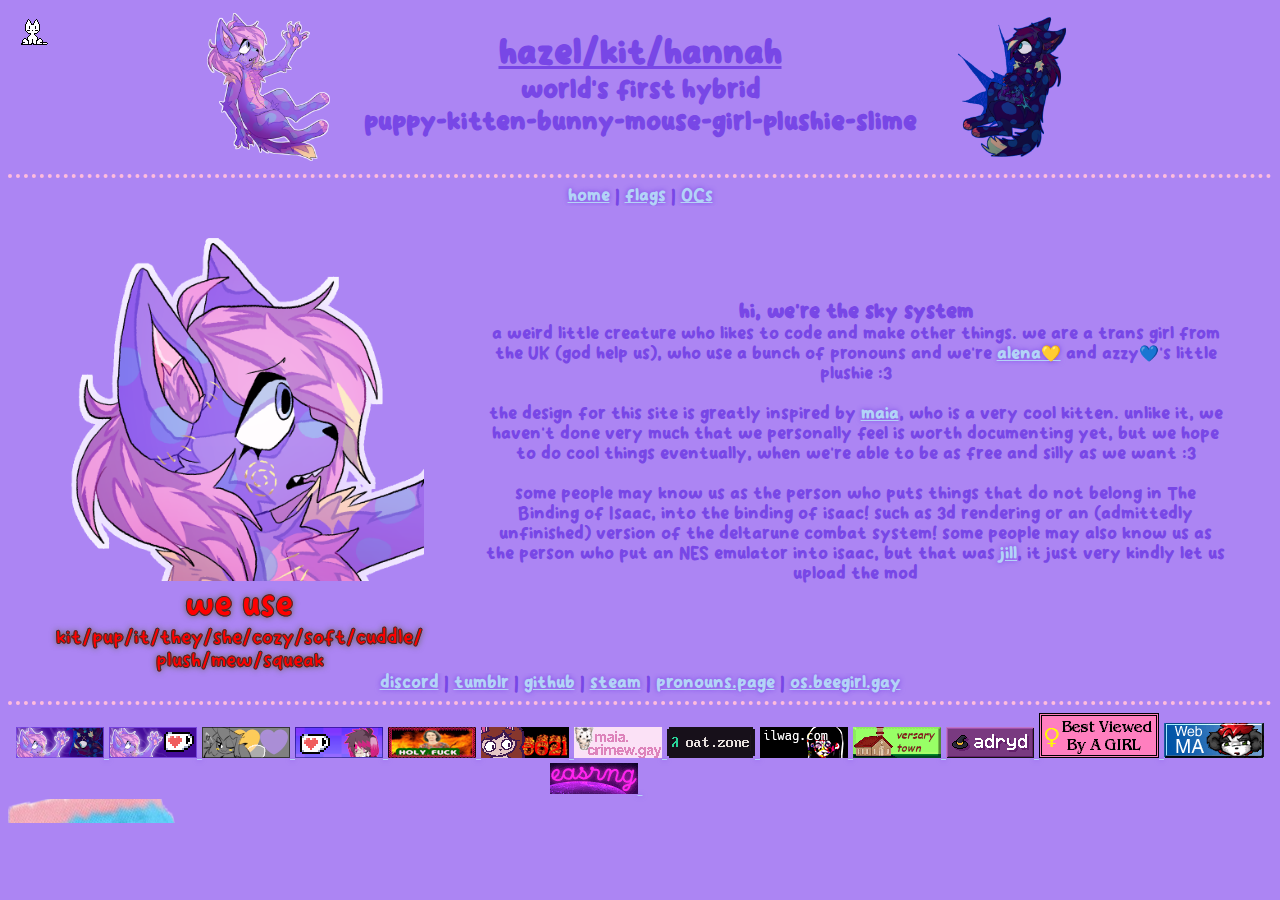
<file: home/-index.html>
<!DOCTYPE HTML>
<head>
    <title>hi! we're sky :3</title>
	<base href="../">
	<link rel="icon" type="image/x-icon" href="Images/Favicon.png">
	<link rel="stylesheet" href="Styles/Common.css">
	<link rel="stylesheet" href="Styles/Home.css">
	<script defer src="Scripts/iframe.js"></script>
</head>

<body>
	<header>
		<iframe src="/Common/Header.html" id="Header" loading="eager" seamless></iframe>
	</header>
	<main>
		<span class="images">
			<a href="./OCs/#kit">
				<img src="Images/Icon.png">
			</a>
			<div class="fancy">
				<p class="big">we use</p>
				<p class="small">kit/<wbr>pup/<wbr>it/<wbr>they/<wbr>she/<wbr>cozy/<wbr>soft/<wbr>cuddle/<wbr>plush/<wbr>mew/<wbr>squeak</p>
			</div>
		</span>
		<span class="intro">
			<b class="medium">hi, we're the sky system</b><br/>
			a weird little creature who likes to code and make other things.
			we are a trans girl from the UK (god help us), who use a bunch of pronouns
			and we're <a href="https://bumblebutt.carrd.co">alena💛</a> and azzy💙's little plushie :3<br><br>
			the design for this site is greatly inspired by <a href="https://maia.crimew.gay">maia</a>, who is a very cool kitten.
			unlike it, we haven't done very much that we personally feel is worth documenting yet, but we hope to do cool things eventually, when we're able to be as free and silly as we want :3<br><br>
			some people may know us as the person who puts things that do not belong in The Binding of Isaac, into the binding of isaac! such as 3d rendering or an (admittedly unfinished) version of the deltarune combat system!
			some people may also know us as the person who put an NES emulator into isaac, but that was <a href="https://oat.zone">jill</a>, it just very kindly let us upload the mod
		</span>
	</main>
	<footer>
		<iframe src="/Common/Footer.html" id="Footer" loading="eager" seamless></iframe>
	</footer>
	<script src="Scripts/oneko.js"></script>
</body>
</file>
